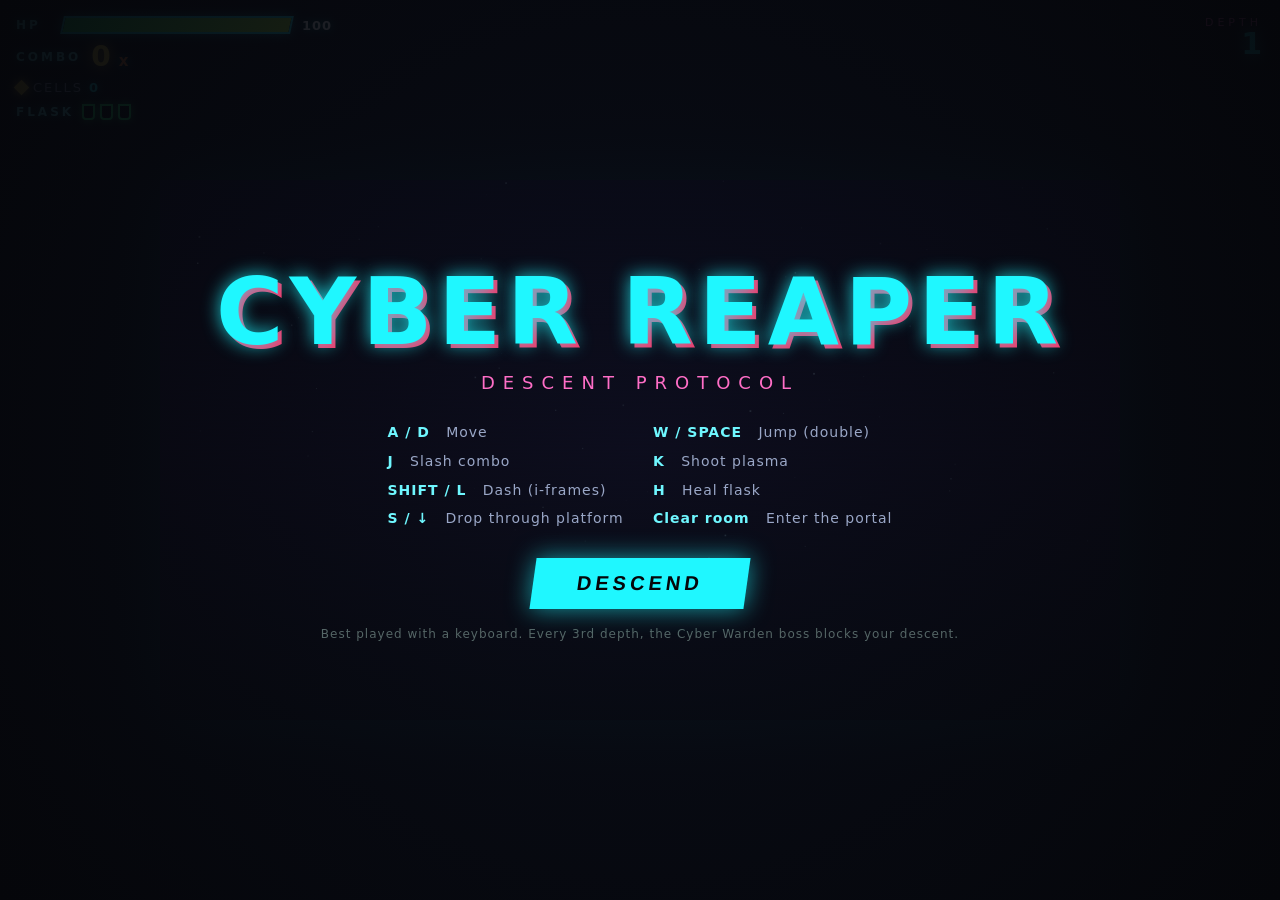
<file: cyber-reaper.html>
<!DOCTYPE html>
<html lang="en">
<head>
<meta charset="UTF-8" />
<meta name="viewport" content="width=device-width, initial-scale=1.0" />
<title>Cyber Reaper</title>
<style>
  * { margin: 0; padding: 0; box-sizing: border-box; }
  html, body {
    width: 100%; height: 100%;
    background: #05060a;
    overflow: hidden;
    font-family: "Segoe UI", system-ui, sans-serif;
    -webkit-font-smoothing: antialiased;
  }
  #wrap {
    position: relative;
    width: 100vw; height: 100vh;
    display: flex; align-items: center; justify-content: center;
  }
  canvas {
    display: block;
    background: #0a0e1a;
    image-rendering: pixelated;
    box-shadow: 0 0 60px rgba(0,255,255,0.15), inset 0 0 120px rgba(0,0,0,0.6);
    max-width: 100%; max-height: 100%;
  }

  /* ---------- HUD ---------- */
  #hud {
    position: absolute;
    top: 16px; left: 16px;
    pointer-events: none;
    user-select: none;
    z-index: 10;
    text-shadow: 0 0 8px rgba(0,255,255,0.6);
  }
  .hud-row { display: flex; align-items: center; gap: 10px; margin-bottom: 9px; }
  .hud-label {
    font-size: 12px; letter-spacing: 3px; font-weight: 700;
    color: #6ff7ff; text-transform: uppercase;
    min-width: 36px;
  }
  #hpbar-outer {
    width: 230px; height: 18px;
    border: 2px solid #1ff7ff;
    background: rgba(0,40,50,0.5);
    box-shadow: 0 0 10px rgba(31,247,255,0.5);
    position: relative; overflow: hidden;
    transform: skewX(-12deg);
  }
  #hpbar-inner {
    height: 100%;
    width: 100%;
    background: linear-gradient(90deg, #28ff7b, #b6ff3c);
    transition: width 0.18s ease;
  }
  #hp-text {
    font-size: 13px; font-weight: 800; color: #fff;
    letter-spacing: 1px;
  }
  #combo-wrap {
    font-weight: 900;
    letter-spacing: 2px;
    display: flex; align-items: baseline; gap: 6px;
  }
  #combo-num {
    font-size: 28px;
    color: #ffe24a;
    text-shadow: 0 0 14px rgba(255,226,74,0.9);
    line-height: 1;
  }
  #combo-x { font-size: 15px; color: #ff8a3c; }
  .stat { font-size: 13px; color: #9aa7c7; letter-spacing: 2px; display:flex; align-items:center; gap:6px; }
  .stat b { color: #1ff7ff; font-weight: 800; }
  .cell-dot { width:11px; height:11px; background:#ffe24a; box-shadow:0 0 10px #ffe24a; transform:rotate(45deg); display:inline-block; }
  .flask-pip { width:13px; height:16px; border:2px solid #28ff7b; border-radius:0 0 4px 4px; display:inline-block; box-shadow:0 0 8px rgba(40,255,123,0.6); }
  .flask-pip.empty { border-color:#3a4760; box-shadow:none; opacity:0.5; }
  #flask-row { display:flex; align-items:center; gap:8px; }
  #flask-pips { display:flex; gap:5px; }

  /* depth banner top-right */
  #depth-banner {
    position:absolute; top:16px; right:18px; z-index:10; text-align:right;
    pointer-events:none; user-select:none;
  }
  #depth-label { font-size:11px; letter-spacing:4px; color:#ff6ec7; text-transform:uppercase; }
  #depth-val { font-size:30px; font-weight:900; color:#1ff7ff; text-shadow:0 0 14px rgba(31,247,255,0.8); line-height:1; }

  /* center toast (room cleared etc) */
  #toast {
    position:absolute; top:34%; left:50%; transform:translate(-50%,-50%);
    z-index:12; pointer-events:none; text-align:center;
    font-weight:900; letter-spacing:5px; text-transform:uppercase;
    color:#28ff7b; font-size:34px; text-shadow:0 0 20px rgba(40,255,123,0.8);
    opacity:0; transition:opacity 0.3s;
  }
  #toast.show { opacity:1; }

  /* boss health bar bottom-center */
  #boss-bar {
    position:absolute; bottom:22px; left:50%; transform:translateX(-50%);
    z-index:11; width:min(620px,80vw); pointer-events:none; user-select:none;
    opacity:0; transition:opacity 0.4s; text-align:center;
  }
  #boss-bar.show { opacity:1; }
  #boss-name {
    font-size:13px; letter-spacing:6px; font-weight:900; text-transform:uppercase;
    color:#ff2e63; text-shadow:0 0 12px rgba(255,46,99,0.9); margin-bottom:6px;
  }
  #boss-hp-outer {
    width:100%; height:16px; border:2px solid #ff2e63;
    background:rgba(40,0,12,0.6); box-shadow:0 0 16px rgba(255,46,99,0.6);
    transform:skewX(-12deg); overflow:hidden; position:relative;
  }
  #boss-hp-inner {
    height:100%; width:100%;
    background:linear-gradient(90deg,#ff2e63,#ff7b00);
    transition:width 0.15s ease;
  }

  /* ---------- Overlays ---------- */
  .overlay {
    position: absolute; inset: 0;
    z-index: 20;
    display: flex; flex-direction: column;
    align-items: center; justify-content: center;
    background: radial-gradient(circle at center, rgba(10,14,26,0.82), rgba(5,6,10,0.96));
    text-align: center; padding: 20px;
  }
  .overlay.hidden { display: none; }
  .title {
    font-size: clamp(40px, 8vw, 92px);
    font-weight: 900; letter-spacing: 6px;
    color: #1ff7ff;
    text-shadow: 0 0 18px rgba(31,247,255,0.8), 4px 4px 0 #ff2e63;
    margin-bottom: 6px;
  }
  .subtitle { color: #ff6ec7; letter-spacing: 8px; font-size: clamp(12px,2vw,18px); margin-bottom: 26px; text-transform: uppercase; }
  .controls {
    color: #9aa7c7; font-size: 14px; line-height: 1.9; letter-spacing: 1px;
    margin-bottom: 26px; max-width: 560px;
    display:grid; grid-template-columns:1fr 1fr; gap:2px 26px; text-align:left;
  }
  .controls span { white-space:nowrap; }
  .controls b { color: #6ff7ff; }
  .btn {
    pointer-events: auto;
    cursor: pointer;
    font-size: 20px; font-weight: 800; letter-spacing: 4px;
    color: #05060a; background: #1ff7ff;
    border: none; padding: 14px 44px;
    text-transform: uppercase;
    box-shadow: 0 0 24px rgba(31,247,255,0.6);
    transition: transform 0.1s, box-shadow 0.2s;
    transform: skewX(-8deg);
  }
  .btn:hover { transform: skewX(-8deg) scale(1.06); box-shadow: 0 0 38px rgba(31,247,255,0.9); }
  .gameover-title { color: #ff2e63; text-shadow: 0 0 18px rgba(255,46,99,0.8), 4px 4px 0 #1ff7ff; }
  .final-score { color: #ffe24a; font-size: 20px; letter-spacing: 3px; margin-bottom: 24px; line-height:1.7; }
  .final-score b { color:#28ff7b; }
  #mobile-hint { color:#566; font-size:12px; margin-top:18px; letter-spacing:1px; }
</style>
</head>
<body>
<div id="wrap">
  <canvas id="game" width="960" height="540"></canvas>

  <!-- HUD -->
  <div id="hud">
    <div class="hud-row">
      <span class="hud-label">HP</span>
      <div id="hpbar-outer"><div id="hpbar-inner"></div></div>
      <span id="hp-text">100</span>
    </div>
    <div class="hud-row">
      <span class="hud-label">Combo</span>
      <div id="combo-wrap"><span id="combo-num">0</span><span id="combo-x">x</span></div>
    </div>
    <div class="hud-row stat"><span class="cell-dot"></span> CELLS <b id="cells-val">0</b></div>
    <div class="hud-row" id="flask-row"><span class="hud-label">Flask</span><span id="flask-pips"></span></div>
  </div>

  <!-- Depth -->
  <div id="depth-banner">
    <div id="depth-label">Depth</div>
    <div id="depth-val">1</div>
  </div>

  <div id="toast"></div>

  <!-- Boss bar -->
  <div id="boss-bar">
    <div id="boss-name">Cyber Warden</div>
    <div id="boss-hp-outer"><div id="boss-hp-inner"></div></div>
  </div>

  <!-- Start screen -->
  <div class="overlay" id="start-screen">
    <div class="title">CYBER REAPER</div>
    <div class="subtitle">Descent Protocol</div>
    <div class="controls">
      <span><b>A / D</b> &nbsp; Move</span>
      <span><b>W / SPACE</b> &nbsp; Jump (double)</span>
      <span><b>J</b> &nbsp; Slash combo</span>
      <span><b>K</b> &nbsp; Shoot plasma</span>
      <span><b>SHIFT / L</b> &nbsp; Dash (i-frames)</span>
      <span><b>H</b> &nbsp; Heal flask</span>
      <span><b>S / &darr;</b> &nbsp; Drop through platform</span>
      <span><b>Clear room</b> &nbsp; Enter the portal</span>
    </div>
    <button class="btn" id="start-btn">Descend</button>
    <div id="mobile-hint">Best played with a keyboard. Every 3rd depth, the Cyber Warden boss blocks your descent.</div>
  </div>

  <!-- Game over screen -->
  <div class="overlay hidden" id="gameover-screen">
    <div class="title gameover-title">FLATLINED</div>
    <div class="final-score" id="final-score"></div>
    <button class="btn" id="restart-btn">Reboot</button>
  </div>
</div>

<script>
(() => {
  "use strict";

  const canvas = document.getElementById("game");
  const ctx = canvas.getContext("2d");
  const W = canvas.width, H = canvas.height;

  // ---- HUD refs ----
  const hpInner = document.getElementById("hpbar-inner");
  const hpText  = document.getElementById("hp-text");
  const comboNum = document.getElementById("combo-num");
  const cellsVal = document.getElementById("cells-val");
  const flaskPips = document.getElementById("flask-pips");
  const depthVal = document.getElementById("depth-val");
  const toastEl = document.getElementById("toast");
  const bossBar = document.getElementById("boss-bar");
  const bossHpInner = document.getElementById("boss-hp-inner");
  const bossNameEl = document.getElementById("boss-name");
  const startScreen = document.getElementById("start-screen");
  const gameoverScreen = document.getElementById("gameover-screen");
  const finalScoreEl = document.getElementById("final-score");

  // ---- World / physics constants ----
  const GRAVITY = 0.74;
  const MAX_FALL = 16;

  // ---- Input ----
  const keys = {};
  const pressed = {};
  window.addEventListener("keydown", (e) => {
    const k = e.key.toLowerCase();
    if ([" ","arrowleft","arrowright","arrowup","arrowdown"].includes(k)) e.preventDefault();
    if (!keys[k]) pressed[k] = true;
    keys[k] = true;
  });
  window.addEventListener("keyup", (e) => { keys[e.key.toLowerCase()] = false; });

  // ---- Game state ----
  let state = "menu"; // menu | playing | dead
  let depth = 1;
  let totalCells = 0;
  let totalKills = 0;
  let combo = 0;
  let comboTimer = 0;
  let frame = 0;
  let shake = 0;
  let hitStop = 0; // freeze frames for impact feel

  // world entities
  let platforms = [];
  let drones = [];
  let walkers = [];
  let bullets = [];
  let enemyBullets = [];
  let particles = [];
  let floaters = [];
  let cells = [];      // currency pickups
  let portal = null;   // exit
  let boss = null;     // boss entity (boss rooms only)
  let isBossRoom = false;
  let level = { width: 2600, ground: 0 };
  const cam = { x: 0, y: 0 };

  // ---- Player ----
  const player = {
    x: 100, y: 0, w: 30, h: 56,
    vx: 0, vy: 0,
    speed: 4.7, jumpPower: 14.5,
    onGround: false, jumps: 0,
    facing: 1,
    hp: 100, maxHp: 100,
    invuln: 0,
    // melee combo
    slashCD: 0, slashAnim: 0, comboStep: 0, comboWindow: 0, curAtk: 0,
    shootCD: 0,
    // dash
    dashCD: 0, dashTime: 0, dashDir: 1,
    flasks: 3, maxFlasks: 3,
    walkPhase: 0,
  };

  // ---------- Level generation ----------
  function makeRect(x,y,w,h){ return {x,y,w,h}; }

  function generateLevel(d) {
    platforms.length = 0;
    drones.length = 0; walkers.length = 0;
    bullets.length = 0; enemyBullets.length = 0;
    particles.length = 0; floaters.length = 0; cells.length = 0;
    boss = null;
    isBossRoom = (d % 3 === 0);
    bossBar.classList.remove("show");

    if (isBossRoom) { generateBossRoom(d); return; }

    const width = 2400 + Math.min(d, 6) * 220;
    const groundY = H - 60;
    level.width = width;
    level.ground = groundY;

    // floor
    platforms.push(makeRect(0, groundY, width, 80));
    // walls
    platforms.push(makeRect(-40, 0, 40, H));
    platforms.push(makeRect(width, 0, 40, H));

    // floating one-way platforms
    let x = 240;
    while (x < width - 360) {
      const pw = 90 + Math.random()*110;
      const py = groundY - (90 + Math.random()*210);
      platforms.push({ x, y: py, w: pw, h: 18, oneWay: true });
      if (Math.random() < 0.45) {
        platforms.push({ x: x + 30, y: py - (90 + Math.random()*70), w: pw*0.7, h: 18, oneWay: true });
      }
      x += pw + 130 + Math.random()*120;
    }

    const walkerCount = 3 + Math.floor(d * 0.8);
    const droneCount = 2 + Math.floor(d * 0.7);

    for (let i = 0; i < walkerCount; i++) {
      const wx = 360 + Math.random() * (width - 600);
      spawnWalker(wx, groundY - 46, d);
    }
    for (let i = 0; i < droneCount; i++) {
      const dx = 400 + Math.random() * (width - 600);
      const dy = 100 + Math.random() * (groundY - 280);
      spawnDrone(dx, dy, d);
    }

    portal = { x: width - 150, y: groundY - 96, w: 56, h: 96, active: false, anim: 0 };

    player.x = 90; player.y = groundY - player.h;
    player.vx = 0; player.vy = 0; player.onGround = true; player.jumps = 0;
    player.invuln = 60;
    player.comboStep = 0; player.comboWindow = 0;
    cam.x = 0;
  }

  function spawnWalker(x, y, d) {
    walkers.push({
      type:"walker",
      x, y, w: 36, h: 46,
      vx: 0, vy: 0,
      hp: 5 + d, maxHp: 5 + d,
      dir: Math.random() < 0.5 ? -1 : 1,
      onGround: false,
      lungeCD: 60 + Math.random()*60,
      lunging: 0,
      hitFlash: 0, dead: false,
      walkPhase: Math.random()*6,
    });
  }

  function spawnDrone(x, y, d) {
    drones.push({
      type:"drone",
      x, y, w: 40, h: 32,
      hp: 3 + Math.floor(d*0.5), maxHp: 3 + Math.floor(d*0.5),
      phase: Math.random()*Math.PI*2,
      shootCD: 70 + Math.random()*80,
      hitFlash: 0, dead: false,
    });
  }

  // ---------- Boss arena ----------
  function generateBossRoom(d) {
    const width = 1700;
    const groundY = H - 60;
    level.width = width;
    level.ground = groundY;

    // sealed arena floor + walls
    platforms.push(makeRect(0, groundY, width, 80));
    platforms.push(makeRect(-40, 0, 40, H));
    platforms.push(makeRect(width, 0, 40, H));

    // two symmetric one-way ledges to dodge/reposition
    platforms.push({ x: 220, y: groundY - 150, w: 180, h: 18, oneWay: true });
    platforms.push({ x: width - 400, y: groundY - 150, w: 180, h: 18, oneWay: true });
    platforms.push({ x: width/2 - 110, y: groundY - 250, w: 220, h: 18, oneWay: true });

    spawnBoss(width/2 - 50, groundY - 120, d);

    portal = { x: width/2 - 28, y: groundY - 96, w: 56, h: 96, active: false, anim: 0 };

    player.x = 90; player.y = groundY - player.h;
    player.vx = 0; player.vy = 0; player.onGround = true; player.jumps = 0;
    player.invuln = 70;
    player.comboStep = 0; player.comboWindow = 0;
    cam.x = 0;

    showToast("WARDEN ONLINE", "#ff2e63");
    bossNameEl.textContent = d >= 6 ? "Cyber Warden MK-" + (d/3) : "Cyber Warden";
    bossNameEl.style.color = "#ff2e63";
    bossBar.classList.add("show");
  }

  function spawnBoss(x, y, d) {
    const tier = Math.floor(d / 3);
    const maxHp = 120 + tier * 70;
    boss = {
      type:"boss",
      x, y, w: 100, h: 120,
      vx: 0, vy: 0,
      hp: maxHp, maxHp,
      onGround: false,
      facing: -1,
      hitFlash: 0, dead: false,
      // AI
      state: "idle", stateT: 70,    // idle | charge | barrage | summon | slam
      chargeDir: -1,
      attackCount: 0,
      phase2: false,                // enrages below 50%
      dmgScale: 1 + (tier-1)*0.15,
      walkPhase: 0, hurtCells: 8 + tier*4,
    };
    updateBossBar();
  }

  function updateBossBar() {
    if (!boss) return;
    bossHpInner.style.width = Math.max(0, boss.hp/boss.maxHp*100) + "%";
  }

  function enemiesLeft() {
    let n = 0;
    for (const w of walkers) if (!w.dead) n++;
    for (const dd of drones) if (!dd.dead) n++;
    if (boss && !boss.dead) n++;
    return n;
  }

  // ---------- Combat ----------
  const COMBO_CHAIN = [
    { range: 56, h: 56, dmg: 2, cd: 16, anim: 12, kb: 6 },
    { range: 60, h: 58, dmg: 2, cd: 16, anim: 12, kb: 7 },
    { range: 78, h: 64, dmg: 4, cd: 26, anim: 18, kb: 14 }, // finisher
  ];

  function doSlash() {
    if (player.slashCD > 0) return;
    const step = player.comboWindow > 0 ? (player.comboStep % 3) : 0;
    const atk = COMBO_CHAIN[step];
    player.comboStep = step + 1;
    player.comboWindow = 26;
    player.slashCD = atk.cd;
    player.slashAnim = atk.anim;
    player.curAtk = step;

    const sx = player.facing > 0 ? player.x + player.w : player.x - atk.range;
    const box = { x: sx, y: player.y - 4, w: atk.range, h: atk.h };
    let hit = false;

    const targets = [...walkers, ...drones];
    if (boss && !boss.dead) targets.push(boss);
    for (const e of targets) {
      if (e.dead) continue;
      if (rectsOverlap(box, e)) {
        damageEnemy(e, atk.dmg);
        if (e.type !== "boss") {
          e.x += player.facing * atk.kb;
          if (e.type === "walker") { e.vy = -3; }
        }
        hit = true;
      }
    }
    for (const b of enemyBullets) {
      if (!b.dead && rectsOverlap(box, {x:b.x-6,y:b.y-6,w:12,h:12})) {
        b.dead = true; spawnParticles(b.x, b.y, "#6ff7ff", 6);
      }
    }
    if (hit) {
      addCombo();
      hitStop = step === 2 ? 6 : 3;
      shake = step === 2 ? 8 : 4;
    }
    const ox = player.facing>0 ? player.x+player.w : player.x;
    for (let i=0;i<7;i++){
      particles.push({ x: ox, y: player.y+18+Math.random()*28,
        vx: player.facing*(2+Math.random()*4), vy:(Math.random()-0.5)*3,
        life: 13, color:"#ff2e63", size:3+Math.random()*3 });
    }
  }

  function doShoot() {
    if (player.shootCD > 0 || player.dashTime > 0) return;
    player.shootCD = 15;
    bullets.push({
      x: player.facing>0 ? player.x+player.w : player.x,
      y: player.y + 22, vx: player.facing*12, w:15, h:5, dead:false
    });
    spawnParticles(player.facing>0?player.x+player.w:player.x, player.y+22, "#1ff7ff", 4);
  }

  function doDash() {
    if (player.dashCD > 0) return;
    player.dashTime = 12;
    player.dashCD = 42;
    player.dashDir = player.facing;
    player.invuln = Math.max(player.invuln, 14); // i-frames
    spawnParticles(player.x+player.w/2, player.y+player.h/2, "#6ff7ff", 10);
  }

  function doHeal() {
    if (player.flasks <= 0 || player.hp >= player.maxHp) return;
    player.flasks--;
    player.hp = Math.min(player.maxHp, player.hp + 45);
    for (let i=0;i<22;i++) spawnParticles(player.x+player.w/2, player.y+player.h/2, "#28ff7b", 1);
    floaters.push({ x: player.x+player.w/2, y: player.y-6, text:"+45", life:50, color:"#28ff7b" });
    updateHUD();
  }

  function damageEnemy(e, dmg) {
    e.hp -= dmg; e.hitFlash = 6;
    spawnParticles(e.x+e.w/2, e.y+e.h/2, "#ffe24a", 6);

    if (e.type === "boss") {
      updateBossBar();
      if (!e.phase2 && e.hp <= e.maxHp * 0.5) {
        e.phase2 = true;
        e.state = "summon"; e.stateT = 30;
        shake = 14;
        showToast("WARDEN ENRAGED", "#ff7b00");
        bossNameEl.style.color = "#ff7b00";
      }
      if (e.hp <= 0 && !e.dead) {
        e.dead = true; totalKills++; addCombo();
        shake = 22; hitStop = 10;
        for (let i=0;i<60;i++) spawnParticles(e.x+e.w/2, e.y+e.h/2, i%2?"#ff7b00":"#ffe24a", 1);
        for (let i=0;i<e.hurtCells;i++){
          cells.push({ x:e.x+e.w/2, y:e.y+e.h/2,
            vx:(Math.random()-0.5)*9, vy:-4-Math.random()*7, life: 600, picked:false });
        }
        floaters.push({ x:e.x+e.w/2, y:e.y, text:"WARDEN DOWN", life:80, color:"#28ff7b" });
        bossBar.classList.remove("show");
        player.flasks = Math.min(player.maxFlasks, player.flasks + 1);
      }
      return;
    }

    if (e.hp <= 0 && !e.dead) {
      e.dead = true;
      totalKills++;
      addCombo();
      spawnParticles(e.x+e.w/2, e.y+e.h/2, "#ff7b00", 22);
      const drop = 1 + Math.floor(Math.random()*3);
      for (let i=0;i<drop;i++){
        cells.push({ x:e.x+e.w/2, y:e.y+e.h/2,
          vx:(Math.random()-0.5)*5, vy:-3-Math.random()*4,
          life: 480, picked:false });
      }
    }
  }

  function addCombo() {
    combo++; comboTimer = 130;
    updateHUD();
  }

  function hurtPlayer(dmg) {
    if (player.invuln > 0 || player.dashTime > 0) return;
    player.hp -= dmg;
    player.invuln = 56;
    combo = 0; comboTimer = 0;
    spawnParticles(player.x+player.w/2, player.y+player.h/2, "#ff2e63", 16);
    shake = 11;
    if (player.hp <= 0) { player.hp = 0; gameOver(); }
    updateHUD();
  }

  function spawnParticles(x, y, color, n) {
    for (let i=0;i<n;i++){
      const a = Math.random()*Math.PI*2;
      const s = 1 + Math.random()*4;
      particles.push({ x, y, vx:Math.cos(a)*s, vy:Math.sin(a)*s-1,
        life: 16+Math.random()*16, color, size:2+Math.random()*3 });
    }
  }

  function rectsOverlap(a, b){
    return a.x < b.x+b.w && a.x+a.w > b.x && a.y < b.y+b.h && a.y+a.h > b.y;
  }

  // ---------- Platform collision ----------
  function moveWithCollision(ent, dropThrough) {
    ent.x += ent.vx;
    for (const p of platforms) {
      if (p.oneWay) continue;
      if (rectsOverlap(ent, p)) {
        if (ent.vx > 0) ent.x = p.x - ent.w;
        else if (ent.vx < 0) ent.x = p.x + p.w;
        ent.vx = 0;
      }
    }
    ent.vy = Math.min(ent.vy + GRAVITY, MAX_FALL);
    ent.y += ent.vy;
    ent.onGround = false;
    for (const p of platforms) {
      if (!rectsOverlap(ent, p)) continue;
      if (p.oneWay) {
        const feetPrev = ent.y - ent.vy + ent.h;
        if (ent.vy >= 0 && feetPrev <= p.y + 6 && !dropThrough) {
          ent.y = p.y - ent.h; ent.vy = 0; ent.onGround = true;
        }
      } else {
        if (ent.vy > 0) { ent.y = p.y - ent.h; ent.vy = 0; ent.onGround = true; }
        else if (ent.vy < 0) { ent.y = p.y + p.h; ent.vy = 0; }
      }
    }
  }

  // ---------- HUD ----------
  function updateHUD() {
    const pct = Math.max(0, player.hp)/player.maxHp*100;
    hpInner.style.width = pct + "%";
    hpInner.style.background = pct > 50 ? "linear-gradient(90deg,#28ff7b,#b6ff3c)"
      : pct > 25 ? "linear-gradient(90deg,#ffae34,#ffe24a)"
      : "linear-gradient(90deg,#ff2e63,#ff7b00)";
    hpText.textContent = Math.max(0, Math.round(player.hp));
    comboNum.textContent = combo;
    comboNum.style.color = combo>=10 ? "#ff2e63" : combo>=5 ? "#ff8a3c" : "#ffe24a";
    cellsVal.textContent = totalCells;
    depthVal.textContent = depth;
    let html = "";
    for (let i=0;i<player.maxFlasks;i++) html += '<span class="flask-pip ' + (i<player.flasks?"":"empty") + '"></span>';
    flaskPips.innerHTML = html;
  }

  let toastTimer = 0;
  function showToast(text, color) {
    toastEl.textContent = text;
    toastEl.style.color = color || "#28ff7b";
    toastEl.classList.add("show");
    toastTimer = 90;
  }

  // ---------- Flow ----------
  function startGame() {
    depth = 1; totalCells = 0; totalKills = 0;
    combo = 0; comboTimer = 0; frame = 0;
    player.hp = player.maxHp; player.flasks = player.maxFlasks;
    player.dashCD = 0; player.dashTime = 0; player.slashCD = 0;
    generateLevel(depth);
    updateHUD();
    state = "playing";
    startScreen.classList.add("hidden");
    gameoverScreen.classList.add("hidden");
  }

  function nextLevel() {
    depth++;
    player.flasks = Math.min(player.maxFlasks, player.flasks + 1);
    generateLevel(depth);
    updateHUD();
    showToast("DEPTH " + depth, "#1ff7ff");
  }

  function gameOver() {
    state = "dead";
    bossBar.classList.remove("show");
    finalScoreEl.innerHTML = "DEPTH <b>" + depth + "</b> &nbsp; KILLS <b>" + totalKills + "</b><br/>CELLS <b>" + totalCells + "</b>";
    gameoverScreen.classList.remove("hidden");
  }

  document.getElementById("start-btn").addEventListener("click", startGame);
  document.getElementById("restart-btn").addEventListener("click", startGame);

  // ---------- Update ----------
  function update() {
    frame++;
    if (toastTimer > 0) { toastTimer--; if (toastTimer===0) toastEl.classList.remove("show"); }
    if (state !== "playing") return;
    if (hitStop > 0) { hitStop--; return; }

    let move = 0;
    if (keys["a"] || keys["arrowleft"]) move -= 1;
    if (keys["d"] || keys["arrowright"]) move += 1;

    const dropThrough = (keys["s"] || keys["arrowdown"]) && player.onGround;

    if (player.dashTime > 0) {
      player.vx = player.dashDir * 11;
    } else {
      player.vx = move * player.speed;
      if (move !== 0) { player.facing = move; player.walkPhase += 0.3; } else player.walkPhase = 0;
    }

    if ((pressed["w"] || pressed[" "] || pressed["arrowup"]) && player.jumps < 2 && player.dashTime<=0) {
      player.vy = -player.jumpPower; player.jumps++; player.onGround = false;
      spawnParticles(player.x+player.w/2, player.y+player.h, "#6ff7ff", 6);
    }

    if (pressed["j"]) doSlash();
    if (keys["k"]) doShoot();
    if (pressed["shift"] || pressed["l"]) doDash();
    if (pressed["h"]) doHeal();

    moveWithCollision(player, dropThrough);
    if (player.onGround) player.jumps = 0;

    if (player.slashCD>0) player.slashCD--;
    if (player.slashAnim>0) player.slashAnim--;
    if (player.shootCD>0) player.shootCD--;
    if (player.dashCD>0) player.dashCD--;
    if (player.dashTime>0) player.dashTime--;
    if (player.invuln>0) player.invuln--;
    if (player.comboWindow>0) { player.comboWindow--; if (player.comboWindow===0) player.comboStep=0; }
    if (comboTimer>0){ comboTimer--; if (comboTimer===0){ combo=0; updateHUD(); } }
    if (shake>0) shake--;

    // player bullets
    for (const b of bullets) {
      b.x += b.vx;
      if (b.x < cam.x-40 || b.x > cam.x+W+40) b.dead = true;
      const bt = [...walkers, ...drones];
      if (boss && !boss.dead) bt.push(boss);
      for (const e of bt) {
        if (e.dead) continue;
        if (rectsOverlap({x:b.x,y:b.y,w:b.w,h:b.h}, e)) { b.dead=true; damageEnemy(e,2); break; }
      }
    }

    // walkers AI
    for (const wk of walkers) {
      if (wk.dead) continue;
      const px = player.x + player.w/2, cx = wk.x + wk.w/2;
      const dist = px - cx;
      wk.dir = dist >= 0 ? 1 : -1;

      if (wk.lunging > 0) {
        wk.lunging--;
        wk.vx = wk.dir * 6.5;
      } else {
        wk.vx = wk.dir * 1.7;
        wk.lungeCD--;
        if (wk.lungeCD <= 0 && Math.abs(dist) < 220 && Math.abs(player.y - wk.y) < 60) {
          wk.lunging = 16; wk.lungeCD = 90 + Math.random()*70;
          if (wk.onGround) wk.vy = -5;
        }
      }
      moveWithCollision(wk, false);
      if (wk.hitFlash>0) wk.hitFlash--;
      wk.walkPhase += 0.25;

      if (rectsOverlap(player, wk)) {
        hurtPlayer(10);
        wk.x += wk.dir * -14;
      }
    }

    // drones AI
    for (const d of drones) {
      if (d.dead) continue;
      d.phase += 0.08;
      const tx = player.x + player.w/2 - d.w/2;
      const ty = player.y - 46;
      d.x += Math.sign(tx-d.x) * Math.min(2.4, Math.abs(tx-d.x)*0.04 + 0.6);
      d.y += Math.sign(ty-d.y) * Math.min(1.7, Math.abs(ty-d.y)*0.03) + Math.sin(d.phase)*0.6;
      if (d.y < 30) d.y = 30;
      if (d.y > level.ground - d.h - 10) d.y = level.ground - d.h - 10;
      if (d.hitFlash>0) d.hitFlash--;

      d.shootCD--;
      if (d.shootCD <= 0 && Math.abs(d.x - player.x) < 520) {
        d.shootCD = 95 + Math.random()*70;
        const cx=d.x+d.w/2, cy=d.y+d.h/2;
        const px=player.x+player.w/2, py=player.y+player.h/2;
        const ang = Math.atan2(py-cy, px-cx);
        enemyBullets.push({ x:cx, y:cy, vx:Math.cos(ang)*4.6, vy:Math.sin(ang)*4.6, dead:false });
      }
      if (rectsOverlap(player, d)) { hurtPlayer(11); d.x += Math.sign(d.x-player.x)*18; }
    }

    if (boss && !boss.dead) updateBoss();

    // enemy bullets
    for (const b of enemyBullets) {
      b.x += b.vx; b.y += b.vy;
      if (b.x < cam.x-40 || b.x > cam.x+W+40 || b.y<-40 || b.y>H+40) b.dead = true;
      if (rectsOverlap(player, {x:b.x-5,y:b.y-5,w:10,h:10})) { b.dead=true; hurtPlayer(b.big?14:8); }
    }

    // cells
    for (const c of cells) {
      if (c.picked) continue;
      c.vy = Math.min(c.vy + 0.4, 10);
      c.x += c.vx; c.y += c.vy;
      if (c.y > level.ground - 8) { c.y = level.ground - 8; c.vy *= -0.3; c.vx *= 0.7; }
      c.life--;
      const dx = (player.x+player.w/2) - c.x, dy = (player.y+player.h/2) - c.y;
      const dd = Math.hypot(dx,dy);
      if (dd < 80) { c.x += dx*0.18; c.y += dy*0.18; }
      if (dd < 22) {
        c.picked = true; totalCells++;
        spawnParticles(c.x, c.y, "#ffe24a", 6);
        updateHUD();
      }
      if (c.life <= 0) c.picked = true;
    }

    // portal
    if (portal) {
      if (!portal.active && enemiesLeft() === 0) {
        portal.active = true;
        showToast("ROOM CLEARED", "#28ff7b");
      }
      if (portal.active) {
        portal.anim += 0.1;
        if (rectsOverlap(player, portal)) nextLevel();
      }
    }

    for (const p of particles){ p.x+=p.vx; p.y+=p.vy; p.vy+=0.12; p.life--; }
    for (const f of floaters){ f.y-=0.8; f.life--; }

    cleanup(bullets); cleanup(enemyBullets); cleanup(drones); cleanup(walkers);
    for (let i=cells.length-1;i>=0;i--) if (cells[i].picked) cells.splice(i,1);
    for (let i=particles.length-1;i>=0;i--) if (particles[i].life<=0) particles.splice(i,1);
    for (let i=floaters.length-1;i>=0;i--) if (floaters[i].life<=0) floaters.splice(i,1);

    const targetCamX = player.x + player.w/2 - W/2;
    cam.x += (targetCamX - cam.x) * 0.12;
    cam.x = Math.max(0, Math.min(level.width - W, cam.x));

    for (const k in pressed) pressed[k] = false;
    updateHUD();
  }
  function cleanup(arr){ for (let i=arr.length-1;i>=0;i--) if (arr[i].dead) arr.splice(i,1); }

  // ---------- Boss AI ----------
  function bossShoot(angle, speed) {
    const cx = boss.x + boss.w/2, cy = boss.y + boss.h*0.42;
    enemyBullets.push({ x:cx, y:cy, vx:Math.cos(angle)*speed, vy:Math.sin(angle)*speed, dead:false, big:true });
  }

  function updateBoss() {
    const b = boss;
    b.walkPhase += 0.1;
    if (b.hitFlash > 0) b.hitFlash--;
    const pcx = player.x + player.w/2;
    const bcx = b.x + b.w/2;
    b.facing = pcx >= bcx ? 1 : -1;
    const spd = b.phase2 ? 1.4 : 1;

    b.stateT--;

    if (b.state === "idle") {
      b.vx = b.facing * 1.4 * spd;
      if (b.stateT <= 0) {
        b.attackCount++;
        const roll = b.attackCount % (b.phase2 ? 3 : 4);
        if (b.phase2 && b.attackCount % 4 === 0) { b.state = "summon"; b.stateT = 36; }
        else if (roll === 0) { b.state = "charge"; b.stateT = 26; b.chargeDir = b.facing; }
        else if (roll === 1) { b.state = "barrage"; b.stateT = 70; }
        else if (roll === 2) { b.state = "slam"; b.stateT = 34; }
        else { b.state = "charge"; b.stateT = 26; b.chargeDir = b.facing; }
      }
    } else if (b.state === "charge") {
      b.vx = 0;
      if (b.stateT <= 0) { b.state = "charging"; b.stateT = 42; }
    } else if (b.state === "charging") {
      b.vx = b.chargeDir * (9 * spd);
      if (b.x <= 10 || b.x + b.w >= level.width - 10) b.chargeDir *= -1;
      if (b.stateT <= 0) { b.state = "idle"; b.stateT = 50 - (b.phase2?16:0); }
    } else if (b.state === "barrage") {
      b.vx = 0;
      if (b.stateT % 12 === 0) {
        const base = Math.atan2((player.y+player.h/2)-(b.y+b.h*0.42), pcx-bcx);
        const spread = b.phase2 ? 5 : 3;
        for (let i=0;i<spread;i++){
          bossShoot(base + (i-(spread-1)/2)*0.22, 4.4 + (b.phase2?1:0));
        }
      }
      if (b.stateT <= 0) { b.state = "idle"; b.stateT = 44; }
    } else if (b.state === "summon") {
      b.vx = 0;
      if (b.stateT === 18) {
        const n = b.phase2 ? 3 : 2;
        for (let i=0;i<n;i++){
          spawnDrone(b.x + b.w/2 + (i-1)*60, b.y - 30 - i*20, depth);
          spawnParticles(b.x+b.w/2, b.y, "#ff6ec7", 10);
        }
        showToast("DRONES DEPLOYED", "#ff6ec7");
      }
      if (b.stateT <= 0) { b.state = "idle"; b.stateT = 50; }
    } else if (b.state === "slam") {
      if (b.stateT === 34 && b.onGround) { b.vy = -13; b.vx = b.facing * 4; }
      if (b.stateT <= 0 && b.onGround) {
        shake = 16; hitStop = 4;
        for (let i=0;i<10;i++){
          const dir = i < 5 ? -1 : 1;
          const idx = i % 5;
          enemyBullets.push({ x:b.x+b.w/2, y:level.ground-12, vx:dir*(2+idx*1.4), vy:-1.5, dead:false, big:true });
        }
        spawnParticles(b.x+b.w/2, level.ground-10, "#ff7b00", 24);
        b.state = "idle"; b.stateT = 46;
      }
    }

    moveWithCollision(b, false);

    if (rectsOverlap(player, b)) {
      const dmg = (b.state === "charging") ? 22 : 14;
      hurtPlayer(dmg);
      player.vx = (player.x < bcx ? -1 : 1) * 10;
      player.vy = -6;
    }
  }

  // ---------- Parallax background ----------
  const stars = [];
  for (let i=0;i<90;i++) stars.push({ x:Math.random()*W, y:Math.random()*H*0.7, s:Math.random()*1.5+0.3, sp:Math.random()*0.3+0.05 });
  const bgBuildings = [];
  (function(){
    let x=0; while (x < 4000){ const bw=60+Math.random()*90, bh=110+Math.random()*260;
      bgBuildings.push({x,w:bw,h:bh,hue:Math.random()<0.5?"#1ff7ff":"#ff6ec7"}); x+=bw+10; }
  })();

  function drawBackground() {
    const g = ctx.createLinearGradient(0,0,0,H);
    g.addColorStop(0,"#10082a"); g.addColorStop(0.5,"#1a0a2e"); g.addColorStop(1,"#05060a");
    ctx.fillStyle=g; ctx.fillRect(0,0,W,H);

    ctx.fillStyle="#cfe9ff";
    for (const s of stars){ s.x-=s.sp; if(s.x<0)s.x=W;
      ctx.globalAlpha=0.5+Math.sin(frame*0.05+s.x)*0.3; ctx.fillRect(s.x,s.y,s.s,s.s); }
    ctx.globalAlpha=1;

    const par = cam.x * 0.4;
    for (const b of bgBuildings){
      const bx = b.x - par;
      if (bx+b.w < 0 || bx > W) continue;
      const top = level.ground - b.h;
      ctx.fillStyle="#0c1230"; ctx.fillRect(bx, top, b.w, b.h);
      ctx.fillStyle=b.hue; ctx.globalAlpha=0.7; ctx.fillRect(bx, top, b.w, 3); ctx.globalAlpha=1;
      ctx.fillStyle=b.hue;
      for (let wy=top+12; wy<level.ground-8; wy+=18)
        for (let wx=bx+6; wx<bx+b.w-6; wx+=14)
          if ((Math.floor(wx+wy+frame*0.02)%7)<2){ ctx.globalAlpha=0.3; ctx.fillRect(wx,wy,6,8); }
      ctx.globalAlpha=1;
    }
  }

  function drawPlatforms() {
    for (const p of platforms) {
      if (p.x === -40 || p.x === level.width) continue; // skip invisible walls
      const sx = p.x - cam.x;
      if (sx + p.w < 0 || sx > W) continue;
      if (p.oneWay) {
        ctx.fillStyle = "#13203f";
        ctx.fillRect(sx, p.y, p.w, p.h);
        ctx.shadowColor="#1ff7ff"; ctx.shadowBlur=10;
        ctx.fillStyle="#1ff7ff"; ctx.fillRect(sx, p.y, p.w, 3);
        ctx.shadowBlur=0;
      } else {
        ctx.fillStyle="#0a0f1f"; ctx.fillRect(sx, p.y, p.w, p.h);
        ctx.shadowColor="#1ff7ff"; ctx.shadowBlur=14;
        ctx.fillStyle="#1ff7ff"; ctx.fillRect(sx, p.y, p.w, 3); ctx.shadowBlur=0;
        ctx.strokeStyle="rgba(31,247,255,0.10)"; ctx.lineWidth=1;
        for (let gx = sx - ((cam.x+frame)%60); gx < sx+p.w; gx+=60){
          ctx.beginPath(); ctx.moveTo(gx, p.y); ctx.lineTo(gx-120, p.y+p.h); ctx.stroke();
        }
      }
    }
  }

  function drawPortal() {
    if (!portal) return;
    const sx = portal.x - cam.x, sy = portal.y;
    ctx.save();
    if (portal.active) {
      ctx.shadowColor="#28ff7b"; ctx.shadowBlur=24;
      const pulse = 0.6 + Math.sin(portal.anim)*0.25;
      ctx.globalAlpha = pulse;
      ctx.fillStyle="#28ff7b";
      ctx.fillRect(sx, sy, portal.w, portal.h);
      ctx.globalAlpha=1;
      ctx.fillStyle="#0a1f12";
      ctx.fillRect(sx+8, sy+8, portal.w-16, portal.h-16);
      ctx.fillStyle="#b6ff3c";
      for (let i=0;i<5;i++){
        const yy = sy + 12 + ((frame*2 + i*20) % (portal.h-24));
        ctx.globalAlpha = 0.7; ctx.fillRect(sx+10, yy, portal.w-20, 3);
      }
      ctx.globalAlpha=1;
    } else {
      ctx.globalAlpha=0.35;
      ctx.strokeStyle="#3a4760"; ctx.lineWidth=3;
      ctx.strokeRect(sx, sy, portal.w, portal.h);
      ctx.fillStyle="#566"; ctx.font="bold 11px system-ui"; ctx.globalAlpha=0.6;
      ctx.fillText("LOCKED", sx-2, sy-8);
      ctx.globalAlpha=1;
    }
    ctx.restore();
  }

  function drawPlayer() {
    if (player.invuln>0 && player.dashTime<=0 && Math.floor(frame/4)%2===0) return;
    const px = player.x - cam.x, py = player.y, pw = player.w, ph = player.h;
    const cx = px + pw/2;

    if (player.dashTime > 0) {
      ctx.globalAlpha = 0.3;
      ctx.fillStyle = "#6ff7ff";
      ctx.fillRect(px - player.dashDir*14, py+6, pw, ph-10);
      ctx.globalAlpha = 1;
    }

    ctx.save();
    ctx.shadowColor="#1ff7ff"; ctx.shadowBlur=10;
    const legSwing = Math.sin(player.walkPhase)*(player.onGround && player.vx!==0?6:0);
    ctx.fillStyle="#161b30";
    ctx.fillRect(cx-10, py+36, 8, 20+legSwing*0.2);
    ctx.fillRect(cx+2, py+36, 8, 20-legSwing*0.2);
    ctx.fillStyle="#21263f"; ctx.fillRect(px+4, py+12, pw-8, 26);
    ctx.fillStyle="#1ff7ff"; ctx.fillRect(px+4, py+12, pw-8, 4);
    ctx.fillStyle="#ff6ec7"; ctx.fillRect(cx-3, py+20, 6, 11);
    ctx.fillStyle="#2a3052"; ctx.fillRect(cx-9, py-2, 18, 15);
    ctx.fillStyle="#ffe24a"; ctx.shadowColor="#ffe24a";
    const visorX = player.facing>0 ? cx-2 : cx-8;
    ctx.fillRect(visorX, py+2, 10, 4);
    ctx.shadowColor="#1ff7ff"; ctx.fillStyle="#3a4570";
    const armX = player.facing>0 ? px+pw-6 : px-8;
    ctx.fillRect(armX, py+16, 14, 6);
    ctx.restore();

    if (player.slashAnim>0) {
      const maxA = COMBO_CHAIN[player.curAtk||0].anim;
      const prog = 1 - player.slashAnim/maxA;
      const finisher = (player.curAtk===2);
      ctx.save();
      ctx.translate(cx, py+24);
      ctx.scale(player.facing,1);
      ctx.strokeStyle = finisher ? "rgba(255,226,74," + (0.95-prog*0.7) + ")"
                                 : "rgba(255,46,99," + (0.9-prog*0.7) + ")";
      ctx.lineWidth = finisher ? 8 : 6;
      ctx.shadowColor = finisher ? "#ffe24a" : "#ff2e63"; ctx.shadowBlur=18;
      ctx.beginPath();
      const a0 = -Math.PI/2.2 + prog*1.7;
      ctx.arc(8, 0, finisher?68:54, a0, a0+1.3);
      ctx.stroke();
      ctx.restore();
    }
  }

  function drawWalker(wk) {
    const sx = wk.x - cam.x;
    if (sx+wk.w<0 || sx>W) return;
    ctx.save();
    ctx.shadowColor = wk.hitFlash>0?"#fff":"#ff8a3c"; ctx.shadowBlur=12;
    const cx = sx + wk.w/2;
    const bob = Math.sin(wk.walkPhase)*2;
    ctx.fillStyle = wk.hitFlash>0?"#fff":"#3a2417";
    ctx.fillRect(sx+4, wk.y+10+bob, wk.w-8, wk.h-14);
    ctx.fillStyle="#ff8a3c"; ctx.shadowColor="#ff8a3c";
    ctx.fillRect(cx-7, wk.y+2+bob, 14, 12);
    ctx.fillStyle="#ffe24a";
    const eyeX = wk.dir>0 ? cx+1 : cx-6;
    ctx.fillRect(eyeX, wk.y+5+bob, 5, 4);
    ctx.fillStyle="#241509";
    const ls = Math.sin(wk.walkPhase)*4;
    ctx.fillRect(cx-9, wk.y+wk.h-6, 6, 6+ls);
    ctx.fillRect(cx+3, wk.y+wk.h-6, 6, 6-ls);
    if (wk.lunging>0){ ctx.globalAlpha=0.4; ctx.fillStyle="#ff2e63"; ctx.fillRect(sx, wk.y, wk.w, wk.h); ctx.globalAlpha=1; }
    ctx.restore();
    if (wk.hp < wk.maxHp) drawHpPip(sx, wk.y-6, wk.w, wk.hp/wk.maxHp, "#ff8a3c");
  }

  function drawDrone(d) {
    const sx = d.x - cam.x;
    if (sx+d.w<0 || sx>W) return;
    ctx.save();
    const cx = sx+d.w/2, cy = d.y+d.h/2;
    ctx.shadowColor = d.hitFlash>0?"#fff":"#ff2e63"; ctx.shadowBlur=12;
    ctx.fillStyle = d.hitFlash>0?"#fff":"#2b1733";
    ctx.beginPath();
    ctx.moveTo(sx, cy); ctx.lineTo(cx, d.y); ctx.lineTo(sx+d.w, cy); ctx.lineTo(cx, d.y+d.h);
    ctx.closePath(); ctx.fill();
    ctx.fillStyle="#ff2e63"; ctx.shadowColor="#ff2e63";
    const eyeR = 5 + Math.sin(frame*0.2)*1;
    ctx.beginPath(); ctx.arc(cx, cy, eyeR, 0, Math.PI*2); ctx.fill();
    ctx.strokeStyle="rgba(111,247,255,0.7)"; ctx.lineWidth=2;
    const rotor = Math.sin(frame*0.6)*8;
    ctx.beginPath(); ctx.moveTo(sx-6+rotor, d.y-2); ctx.lineTo(sx+8+rotor, d.y-2); ctx.stroke();
    ctx.beginPath(); ctx.moveTo(sx+d.w-8-rotor, d.y-2); ctx.lineTo(sx+d.w+6-rotor, d.y-2); ctx.stroke();
    ctx.restore();
    if (d.hp < d.maxHp) drawHpPip(sx, d.y-6, d.w, d.hp/d.maxHp, "#ff2e63");
  }

  function drawHpPip(x, y, w, pct, color) {
    ctx.fillStyle="rgba(0,0,0,0.5)"; ctx.fillRect(x, y, w, 3);
    ctx.fillStyle=color; ctx.fillRect(x, y, w*pct, 3);
  }

  function drawBoss(b) {
    const sx = b.x - cam.x, sy = b.y;
    const cx = sx + b.w/2;
    const enraged = b.phase2;
    const tele = (b.state === "charge" || b.state === "slam");
    ctx.save();

    if (tele && Math.floor(frame/4)%2===0) {
      ctx.shadowColor = "#ff7b00"; ctx.shadowBlur = 34;
    } else {
      ctx.shadowColor = b.hitFlash>0 ? "#fff" : (enraged ? "#ff7b00" : "#ff2e63");
      ctx.shadowBlur = 20;
    }

    const bob = Math.sin(b.walkPhase)*3;
    const bodyCol = b.hitFlash>0 ? "#fff" : "#241024";
    ctx.fillStyle = "#16101f";
    const ls = Math.sin(b.walkPhase)*6;
    ctx.fillRect(sx+14, sy+b.h-26, 22, 26+ls);
    ctx.fillRect(sx+b.w-36, sy+b.h-26, 22, 26-ls);
    ctx.fillStyle = bodyCol;
    ctx.fillRect(sx+8, sy+18+bob, b.w-16, b.h-44);
    ctx.fillStyle = enraged ? "#ff7b00" : "#ff2e63";
    ctx.shadowColor = enraged ? "#ff7b00" : "#ff2e63";
    const coreR = 11 + Math.sin(frame*0.15)*2;
    ctx.beginPath(); ctx.arc(cx, sy+50+bob, coreR, 0, Math.PI*2); ctx.fill();
    ctx.fillStyle = "#3a1b3f";
    ctx.fillRect(sx, sy+22+bob, 14, 22);
    ctx.fillRect(sx+b.w-14, sy+22+bob, 14, 22);
    ctx.fillStyle = "#2a1430";
    ctx.fillRect(cx-16, sy+bob, 32, 22);
    ctx.fillStyle = "#ffe24a"; ctx.shadowColor = "#ffe24a";
    const eyeX = b.facing>0 ? cx-2 : cx-14;
    ctx.fillRect(eyeX, sy+7+bob, 16, 5);
    ctx.shadowColor = enraged ? "#ff7b00" : "#ff2e63";
    ctx.fillStyle = "#4a2150";
    const armX = b.facing>0 ? sx+b.w-6 : sx-14;
    ctx.fillRect(armX, sy+30+bob, 20, 14);

    ctx.restore();
    drawHpPip(sx+4, sy-10, b.w-8, Math.max(0,b.hp/b.maxHp), enraged?"#ff7b00":"#ff2e63");
  }

  function drawBullets() {
    for (const b of bullets) {
      const sx = b.x - cam.x;
      ctx.save(); ctx.shadowColor="#1ff7ff"; ctx.shadowBlur=12;
      ctx.fillStyle="#aef9ff"; ctx.fillRect(sx, b.y, b.w, b.h);
      ctx.fillStyle="#1ff7ff"; ctx.fillRect(sx-(b.vx>0?6:-6), b.y+1, 8, b.h-2);
      ctx.restore();
    }
    for (const b of enemyBullets) {
      const sx = b.x - cam.x;
      const r = b.big ? 8 : 5;
      ctx.save(); ctx.shadowColor="#ff2e63"; ctx.shadowBlur=b.big?16:10;
      ctx.fillStyle=b.big?"#ff7b00":"#ff7b9c"; ctx.beginPath(); ctx.arc(sx, b.y, r, 0, Math.PI*2); ctx.fill();
      ctx.restore();
    }
  }

  function drawCells() {
    for (const c of cells) {
      const sx = c.x - cam.x;
      ctx.save();
      ctx.translate(sx, c.y);
      ctx.rotate(frame*0.1);
      ctx.shadowColor="#ffe24a"; ctx.shadowBlur=12;
      ctx.fillStyle="#ffe24a";
      ctx.fillRect(-4,-4,8,8);
      ctx.restore();
    }
  }

  function drawParticles() {
    for (const p of particles){
      ctx.globalAlpha=Math.max(0,p.life/30); ctx.fillStyle=p.color;
      ctx.fillRect(p.x-cam.x, p.y, p.size, p.size);
    }
    ctx.globalAlpha=1;
    ctx.font="bold 16px system-ui";
    for (const f of floaters){
      ctx.globalAlpha=Math.max(0,f.life/50); ctx.fillStyle=f.color;
      ctx.fillText(f.text, f.x-cam.x-12, f.y);
    }
    ctx.globalAlpha=1;
  }

  function drawComboBurst() {
    if (combo>=5 && state==="playing"){
      ctx.save(); ctx.globalAlpha=0.12+Math.sin(frame*0.2)*0.05;
      ctx.fillStyle = combo>=10?"#ff2e63":"#ffe24a";
      ctx.fillRect(0,0,W,H); ctx.restore();
    }
  }

  // ---------- Render ----------
  function render() {
    ctx.save();
    if (shake>0) ctx.translate((Math.random()-0.5)*shake, (Math.random()-0.5)*shake);

    drawBackground();
    drawComboBurst();

    if (state !== "menu") {
      drawPlatforms();
      drawPortal();
      drawCells();
      for (const wk of walkers) if (!wk.dead) drawWalker(wk);
      for (const d of drones) if (!d.dead) drawDrone(d);
      if (boss && !boss.dead) drawBoss(boss);
      drawBullets();
      drawPlayer();
      drawParticles();
    }
    ctx.restore();

    ctx.globalAlpha=0.06; ctx.fillStyle="#000";
    for (let y=0;y<H;y+=3) ctx.fillRect(0,y,W,1);
    ctx.globalAlpha=1;
  }

  function loop(){ update(); render(); requestAnimationFrame(loop); }

  updateHUD();
  loop();
})();
</script>
</body>
</html>
</file>
